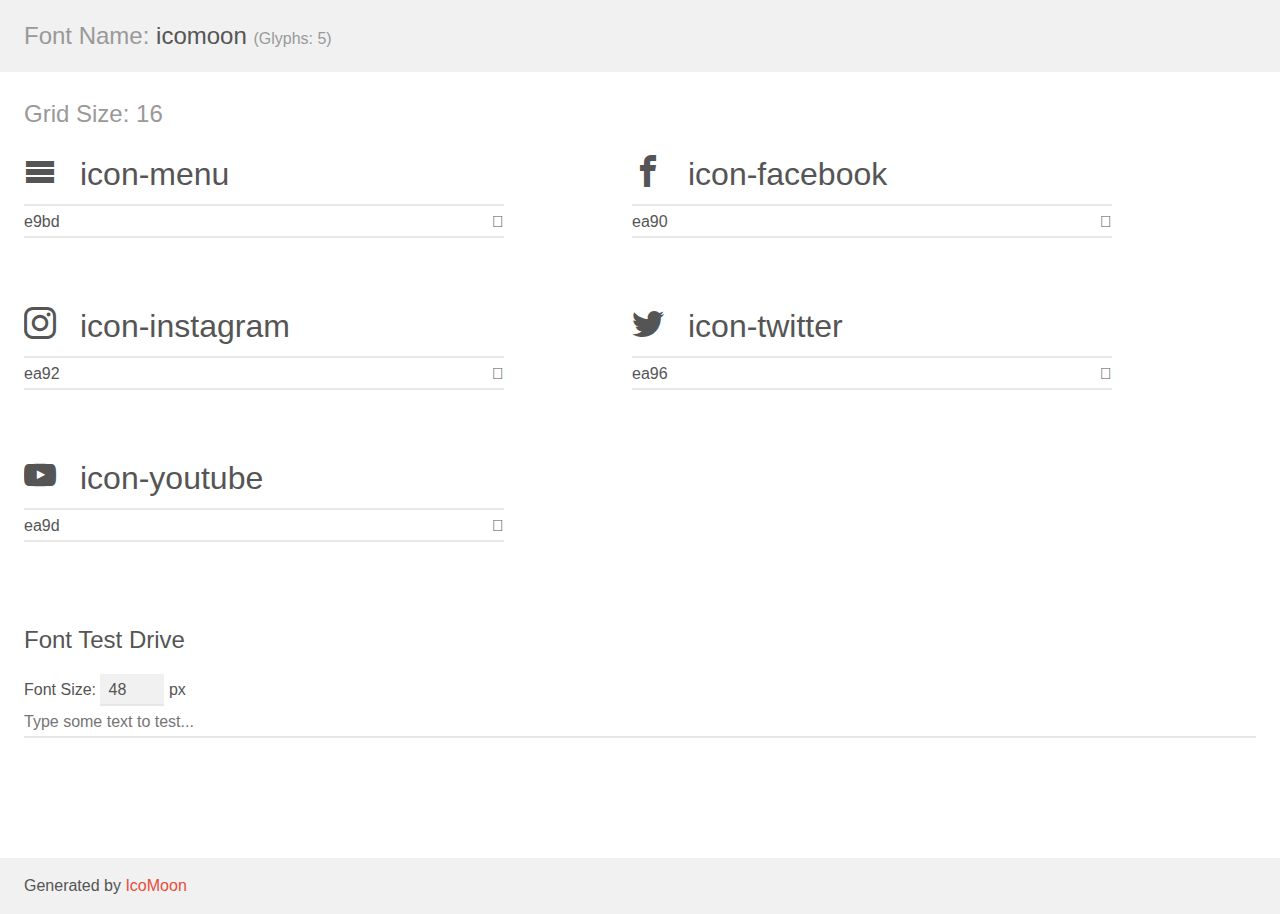
<file: iconos/demo.html>
<!doctype html>
<html>
<head>
    <meta charset="utf-8">
    <title>IcoMoon Demo</title>
    <meta name="description" content="An Icon Font Generated By IcoMoon.io">
    <meta name="viewport" content="width=device-width, initial-scale=1">
    <link rel="stylesheet" href="demo-files/demo.css">
    <link rel="stylesheet" href="style.css"></head>
<body>
    <div class="bgc1 clearfix">
        <h1 class="mhmm mvm"><span class="fgc1">Font Name:</span> icomoon <small class="fgc1">(Glyphs:&nbsp;5)</small></h1>
    </div>
    <div class="clearfix mhl ptl">
        <h1 class="mvm mtn fgc1">Grid Size: 16</h1>
        <div class="glyph fs1">
            <div class="clearfix bshadow0 pbs">
                <span class="icon-menu">
                
                </span>
                <span class="mls"> icon-menu</span>
            </div>
            <fieldset class="fs0 size1of1 clearfix hidden-false">
                <input type="text" readonly value="e9bd" class="unit size1of2" />
                <input type="text" maxlength="1" readonly value="&#xe9bd;" class="unitRight size1of2 talign-right" />
            </fieldset>
            <div class="fs0 bshadow0 clearfix hidden-true">
                <span class="unit pvs fgc1">liga: </span>
                <input type="text" readonly value="menu, list3" class="liga unitRight" />
            </div>
        </div>
        <div class="glyph fs1">
            <div class="clearfix bshadow0 pbs">
                <span class="icon-facebook">
                
                </span>
                <span class="mls"> icon-facebook</span>
            </div>
            <fieldset class="fs0 size1of1 clearfix hidden-false">
                <input type="text" readonly value="ea90" class="unit size1of2" />
                <input type="text" maxlength="1" readonly value="&#xea90;" class="unitRight size1of2 talign-right" />
            </fieldset>
            <div class="fs0 bshadow0 clearfix hidden-true">
                <span class="unit pvs fgc1">liga: </span>
                <input type="text" readonly value="facebook, brand10" class="liga unitRight" />
            </div>
        </div>
        <div class="glyph fs1">
            <div class="clearfix bshadow0 pbs">
                <span class="icon-instagram">
                
                </span>
                <span class="mls"> icon-instagram</span>
            </div>
            <fieldset class="fs0 size1of1 clearfix hidden-false">
                <input type="text" readonly value="ea92" class="unit size1of2" />
                <input type="text" maxlength="1" readonly value="&#xea92;" class="unitRight size1of2 talign-right" />
            </fieldset>
            <div class="fs0 bshadow0 clearfix hidden-true">
                <span class="unit pvs fgc1">liga: </span>
                <input type="text" readonly value="instagram, brand12" class="liga unitRight" />
            </div>
        </div>
        <div class="glyph fs1">
            <div class="clearfix bshadow0 pbs">
                <span class="icon-twitter">
                
                </span>
                <span class="mls"> icon-twitter</span>
            </div>
            <fieldset class="fs0 size1of1 clearfix hidden-false">
                <input type="text" readonly value="ea96" class="unit size1of2" />
                <input type="text" maxlength="1" readonly value="&#xea96;" class="unitRight size1of2 talign-right" />
            </fieldset>
            <div class="fs0 bshadow0 clearfix hidden-true">
                <span class="unit pvs fgc1">liga: </span>
                <input type="text" readonly value="twitter, brand16" class="liga unitRight" />
            </div>
        </div>
        <div class="glyph fs1">
            <div class="clearfix bshadow0 pbs">
                <span class="icon-youtube">
                
                </span>
                <span class="mls"> icon-youtube</span>
            </div>
            <fieldset class="fs0 size1of1 clearfix hidden-false">
                <input type="text" readonly value="ea9d" class="unit size1of2" />
                <input type="text" maxlength="1" readonly value="&#xea9d;" class="unitRight size1of2 talign-right" />
            </fieldset>
            <div class="fs0 bshadow0 clearfix hidden-true">
                <span class="unit pvs fgc1">liga: </span>
                <input type="text" readonly value="youtube, brand21" class="liga unitRight" />
            </div>
        </div>
    </div>

    <!--[if gt IE 8]><!-->
    <div class="mhl clearfix mbl">
        <h1>Font Test Drive</h1>
        <label>
            Font Size: <input id="fontSize" type="number" class="textbox0 mbm"
            min="8" value="48" />
            px
        </label>
        <input id="testText" type="text" class="phl size1of1 mvl"
        placeholder="Type some text to test..." value=""/>
        <div id="testDrive" class="icon-">&nbsp;
        </div>
    </div>
    <!--<![endif]-->
    <div class="bgc1 clearfix">
        <p class="mhl">Generated by <a href="https://icomoon.io/app">IcoMoon</a></p>
    </div>

    <script src="demo-files/demo.js"></script>
</body>
</html>
</file>
<file: iconos/demo-files/demo.css>
body {
  padding: 0;
  margin: 0;
  font-family: sans-serif;
  font-size: 1em;
  line-height: 1.5;
  color: #555;
  background: #fff;
}
h1 {
  font-size: 1.5em;
  font-weight: normal;
}
small {
  font-size: .66666667em;
}
a {
  color: #e74c3c;
  text-decoration: none;
}
a:hover, a:focus {
  box-shadow: 0 1px #e74c3c;
}
.bshadow0, input {
  box-shadow: inset 0 -2px #e7e7e7;
}
input:hover {
  box-shadow: inset 0 -2px #ccc;
}
input, fieldset {
  font-family: sans-serif;
  font-size: 1em;
  margin: 0;
  padding: 0;
  border: 0;
}
input {
  color: inherit;
  line-height: 1.5;
  height: 1.5em;
  padding: .25em 0;
}
input:focus {
  outline: none;
  box-shadow: inset 0 -2px #449fdb;
}
.glyph {
  font-size: 16px;
  width: 15em;
  padding-bottom: 1em;
  margin-right: 4em;
  margin-bottom: 1em;
  float: left;
  overflow: hidden;
}
.liga {
  width: 80%;
  width: calc(100% - 2.5em);
}
.talign-right {
  text-align: right;
}
.talign-center {
  text-align: center;
}
.bgc1 {
  background: #f1f1f1;
}
.fgc1 {
  color: #999;
}
.fgc0 {
  color: #000;
}
p {
  margin-top: 1em;
  margin-bottom: 1em;
}
.mvm {
  margin-top: .75em;
  margin-bottom: .75em;
}
.mtn {
  margin-top: 0;
}
.mtl, .mal {
  margin-top: 1.5em;
}
.mbl, .mal {
  margin-bottom: 1.5em;
}
.mal, .mhl {
  margin-left: 1.5em;
  margin-right: 1.5em;
}
.mhmm {
  margin-left: 1em;
  margin-right: 1em;
}
.mls {
  margin-left: .25em;
}
.ptl {
  padding-top: 1.5em;
}
.pbs, .pvs {
  padding-bottom: .25em;
}
.pvs, .pts {
  padding-top: .25em;
}
.unit {
  float: left;
}
.unitRight {
  float: right;
}
.size1of2 {
  width: 50%;
}
.size1of1 {
  width: 100%;
}
.clearfix:before, .clearfix:after {
  content: " ";
  display: table;
}
.clearfix:after {
  clear: both;
}
.hidden-true {
  display: none;
}
.textbox0 {
  width: 3em;
  background: #f1f1f1;
  padding: .25em .5em;
  line-height: 1.5;
  height: 1.5em;
}
#testDrive {
  display: block;
  padding-top: 24px;
  line-height: 1.5;
}
.fs0 {
  font-size: 16px;
}
.fs1 {
  font-size: 32px;
}
</file>
<file: iconos/style.css>
@font-face {
  font-family: 'icomoon';
  src:  url('fonts/icomoon.eot?mwydc5');
  src:  url('fonts/icomoon.eot?mwydc5#iefix') format('embedded-opentype'),
    url('fonts/icomoon.ttf?mwydc5') format('truetype'),
    url('fonts/icomoon.woff?mwydc5') format('woff'),
    url('fonts/icomoon.svg?mwydc5#icomoon') format('svg');
  font-weight: normal;
  font-style: normal;
}

[class^="icon-"], [class*=" icon-"] {
  /* use !important to prevent issues with browser extensions that change fonts */
  font-family: 'icomoon' !important;
  speak: none;
  font-style: normal;
  font-weight: normal;
  font-variant: normal;
  text-transform: none;
  line-height: 1;

  /* Better Font Rendering =========== */
  -webkit-font-smoothing: antialiased;
  -moz-osx-font-smoothing: grayscale;
}

.icon-menu:before {
  content: "\e9bd";
}
.icon-facebook:before {
  content: "\ea90";
}
.icon-instagram:before {
  content: "\ea92";
}
.icon-twitter:before {
  content: "\ea96";
}
.icon-youtube:before {
  content: "\ea9d";
}
</file>
